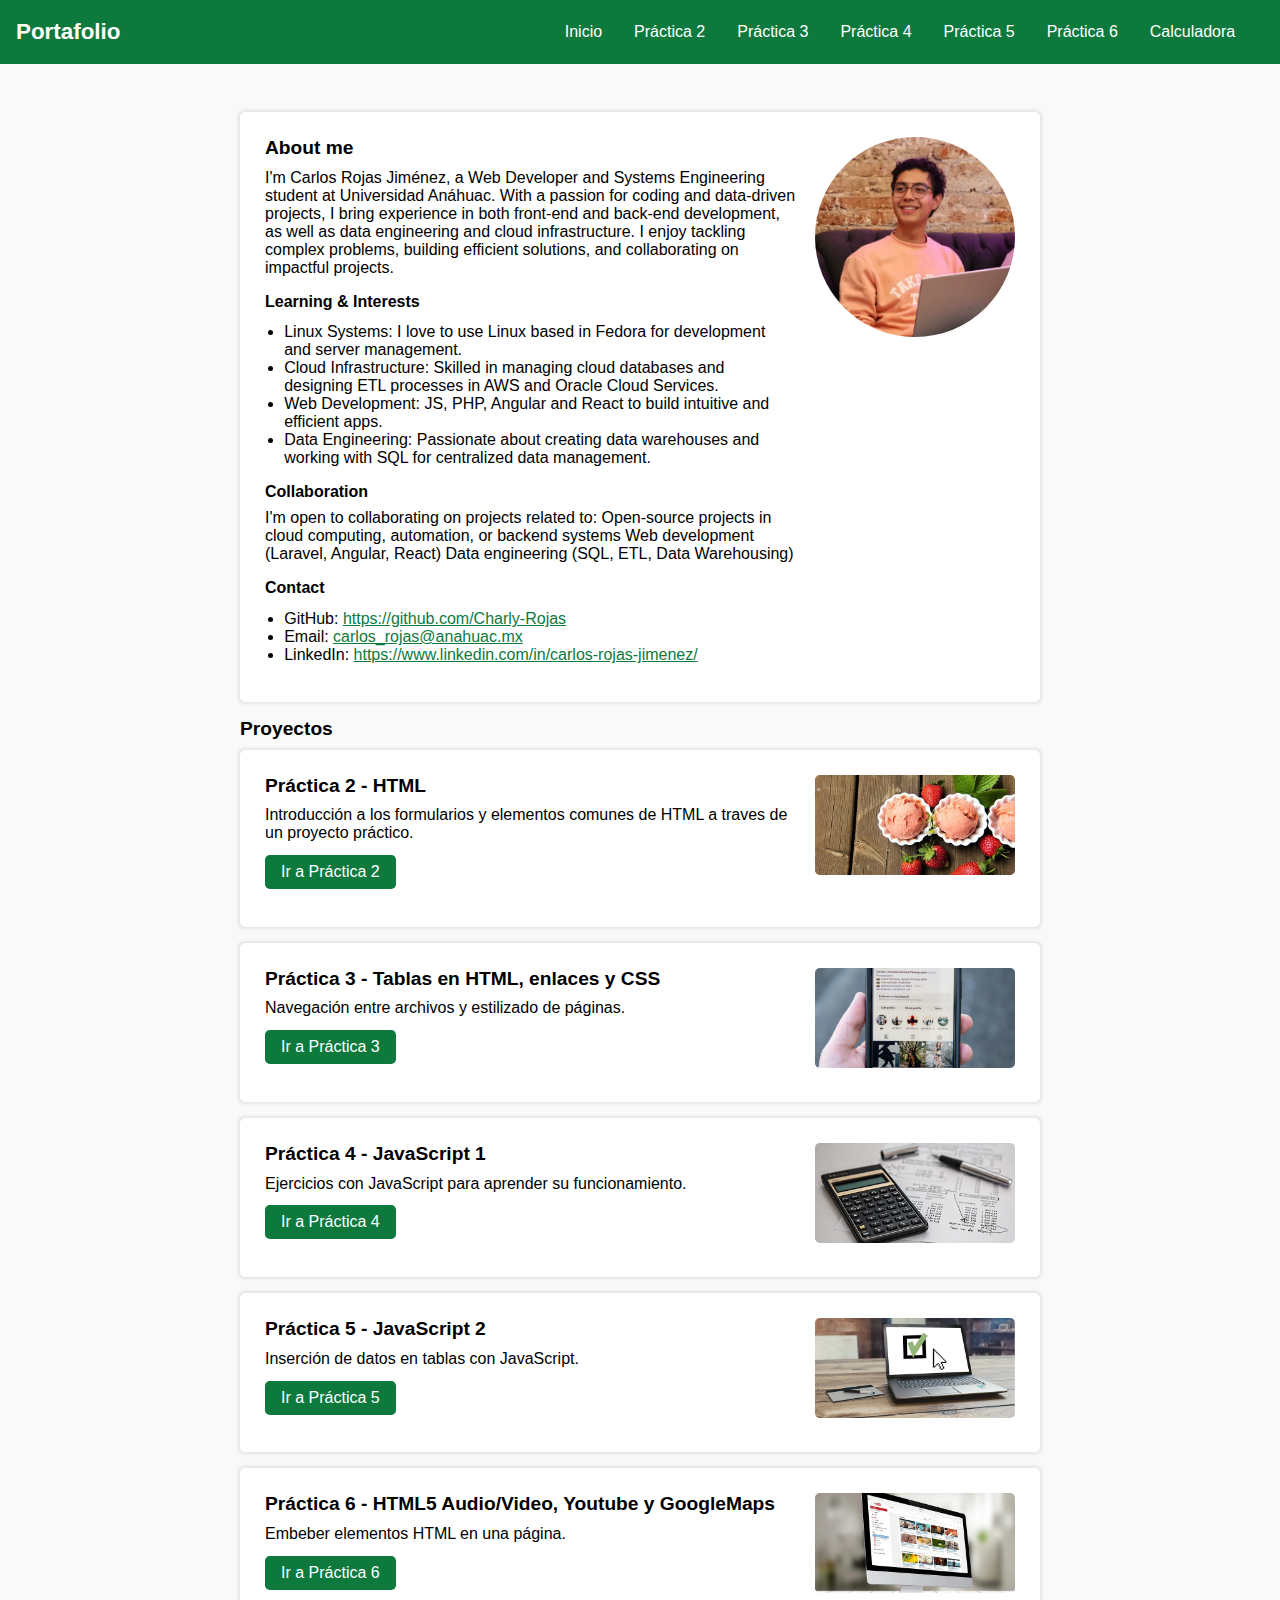
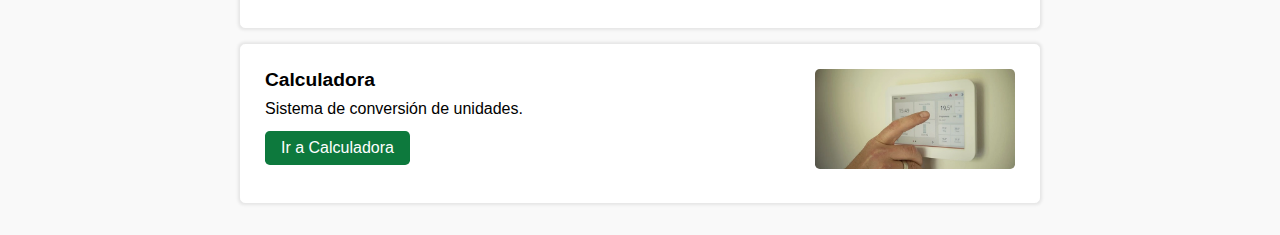
<file: index.html>
<!DOCTYPE html>
<html lang="en">

<head>
    <meta charset="UTF-8">
    <meta name="viewport" content="width=device-width, initial-scale=1.0">
    <title>Proyecto Intermedio</title>
    <link rel="stylesheet" href="css/styles.css">
</head>

<body>
    <header>
        <a href="./index.html">
            <h1>Portafolio</h1>
        </a>
        <nav>
            <ul>
                <li><a href="./index.html">Inicio</a></li>
                <li><a href="./practica2/index.html">Práctica 2</a></li>
                <li><a href="./practica3/index.html">Práctica 3</a></li>
                <li><a href="./practica4/index.html">Práctica 4</a></li>
                <li><a href="./practica5/index.html">Práctica 5</a></li>
                <li><a href="./practica6/index.html">Práctica 6</a></li>
                <li><a href="./calculadora/index.html">Calculadora</a></li>
            </ul>
        </nav>
    </header>

    <main>
        <div class="container">
            <div class="cuerpo-tarjeta presentacion">
                <div>
                    <h2>About me</h2>
                    <p>I'm Carlos Rojas Jiménez, a Web Developer and Systems Engineering student at Universidad Anáhuac.
                        With a passion for
                        coding and data-driven projects, I bring experience in both front-end and back-end development,
                        as well as data
                        engineering and cloud infrastructure. I enjoy tackling complex problems, building efficient
                        solutions, and collaborating
                        on impactful projects.</p>
                    <h3>Learning & Interests</h3>
                    <ul>
                        <li>Linux Systems: I love to use Linux based in Fedora for development and server management.
                        </li>
                        <li>Cloud Infrastructure: Skilled in managing cloud databases and designing ETL processes in AWS
                            and Oracle Cloud Services.</li>
                        <li>Web Development: JS, PHP, Angular and React to build intuitive and efficient apps.</li>
                        <li>Data Engineering: Passionate about creating data warehouses and working with SQL for
                            centralized data management.</li>
                    </ul>
                    <h3>Collaboration</h3>
                    <p>
                        I'm open to collaborating on projects related to:
                        Open-source projects in cloud computing, automation, or backend systems
                        Web development (Laravel, Angular, React)
                        Data engineering (SQL, ETL, Data Warehousing)
                    </p>
                    <h3>Contact</h3>
                    <ul>
                        <li>GitHub: <a href="https://github.com/Charly-Rojas">https://github.com/Charly-Rojas</a></li>
                        <li>Email: <a href="mailto:carlos_rojas@anahuac.mx">carlos_rojas@anahuac.mx</a></li>
                        <li>LinkedIn: <a href="https://www.linkedin.com/in/carlos-rojas-jimenez/">https://www.linkedin.com/in/carlos-rojas-jimenez/</a></li>
                    </ul>
                    </p>
                </div>
                <img src="src/profile.webp" class="profile" alt="Práctica 2">
            </div>
        </div>
        <div class="centrar">
            <h2>Proyectos</h2>
        </div>
        <div class="container">
            <div class="cuerpo-tarjeta">
                <div>
                    <h2>Práctica 2 - HTML</h2>
                    <p>Introducción a los formularios y elementos comunes de HTML a traves de un proyecto práctico.</p>
                    <a href="./practica2/index.html" class="btn">Ir a Práctica 2</a>
                </div>
                <img src="src/practica2.webp" alt="Práctica 2">
            </div>
        </div>
        <div class="container">
            <div class="cuerpo-tarjeta">
                <div>
                    <h2>Práctica 3 - Tablas en HTML, enlaces y CSS</h2>
                    <p>Navegación entre archivos y estilizado de páginas.</p>
                    <a href="./practica3/index.html" class="btn">Ir a Práctica 3</a>
                </div>
                <img src="src/practica3.webp" alt="Práctica 3">
            </div>
        </div>
        <div class="container">
            <div class="cuerpo-tarjeta">
                <div>
                    <h2>Práctica 4 - JavaScript 1</h2>
                    <p> Ejercicios con JavaScript para aprender su funcionamiento.</p>
                    <a href="./practica4/index.html" class="btn">Ir a Práctica 4</a>
                </div>
                <img src="src/practica4.webp" alt="Práctica 4">
            </div>
        </div>
        <div class="container">
            <div class="cuerpo-tarjeta">
                <div>
                    <h2>Práctica 5 - JavaScript 2</h2>
                    <p>Inserción de datos en tablas con JavaScript.</p>
                    <a href="./practica5/index.html" class="btn">Ir a Práctica 5</a>
                </div>
                <img src="src/practica5.webp" alt="Práctica 5">
            </div>
        </div>
        <div class="container">
            <div class="cuerpo-tarjeta">
                <div>
                    <h2>Práctica 6 - HTML5 Audio/Video, Youtube y GoogleMaps</h2>
                    <p>Embeber elementos HTML en una página.</p>
                    <a href="./practica6/index.html" class="btn">Ir a Práctica 6</a>
                </div>
                <img src="src/practica6.webp" alt="Práctica 6">
            </div>
        </div>
        <div class="container">
            <div class="cuerpo-tarjeta">
                <div>
                    <h2>Calculadora</h2>
                    <p>Sistema de conversión de unidades.</p>
                    <a href="./calculadora/index.html" class="btn">Ir a Calculadora</a>
                </div>
                <img src="src/calculadora.webp" alt="Calculadora">
            </div>
        </div>
    </main>
</body>

</html>
</file>
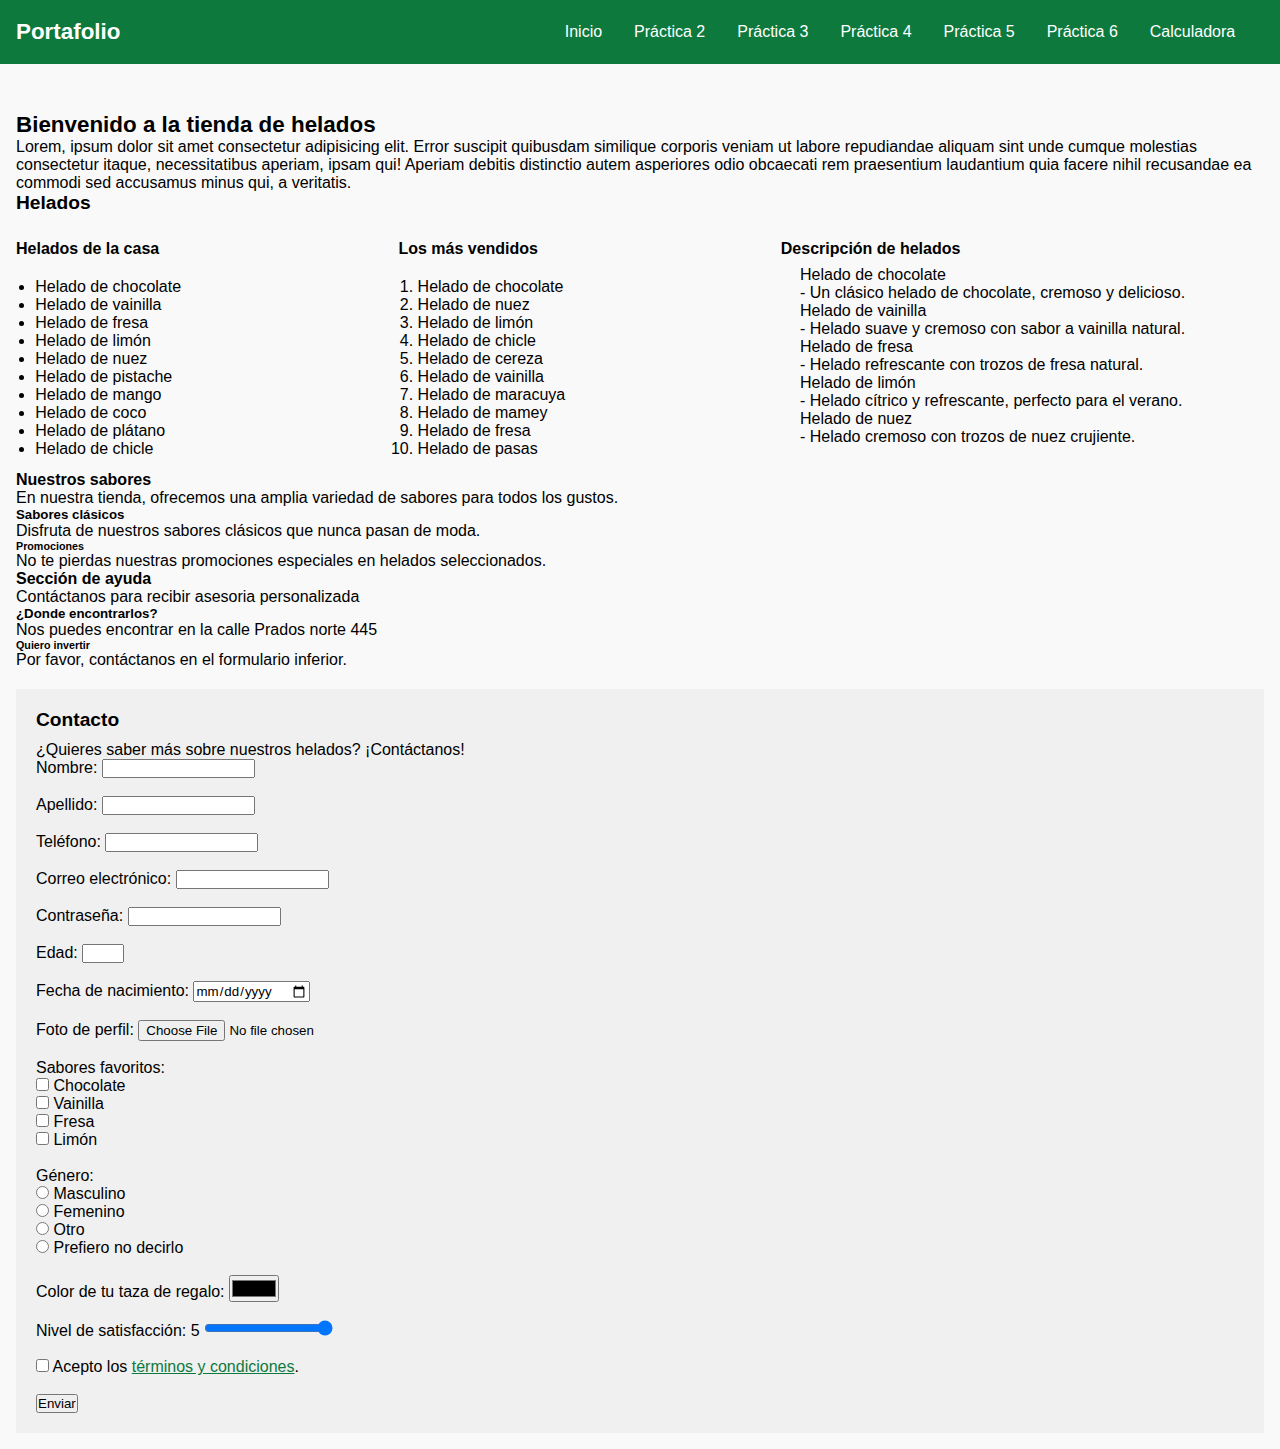
<file: practica2/index.html>
<!DOCTYPE html>
<html lang="en">
<head>
    <meta charset="UTF-8">
    <meta name="viewport" content="width=device-width, initial-scale=1.0">
    <title>Document</title>
    <link rel="stylesheet" href="../css/styles.css">
    <link rel="stylesheet" href="css/styles.css">
</head>
<body>
    <!-- Página con la temática de una tienda de helados -->
    <header>
        <a href="../index.html">
            <h1>Portafolio</h1>
        </a>
        <nav>
            <ul>
                <li><a href="../index.html">Inicio</a></li>
                <li><a href="../practica2/index.html">Práctica 2</a></li>
                <li><a href="../practica3/index.html">Práctica 3</a></li>
                <li><a href="../practica4/index.html">Práctica 4</a></li>
                <li><a href="../practica5/index.html">Práctica 5</a></li>
                <li><a href="../practica6/index.html">Práctica 6</a></li>
                <li><a href="../calculadora/index.html">Calculadora</a></li>
            </ul>
        </nav>
    </header>
    <div class="body">
        <h1>Bienvenido a la tienda de helados</h1>
        <p>Lorem, ipsum dolor sit amet consectetur adipisicing elit. Error suscipit quibusdam similique corporis veniam ut labore repudiandae aliquam sint unde cumque molestias consectetur itaque, necessitatibus aperiam, ipsam qui! Aperiam debitis distinctio autem asperiores odio obcaecati rem praesentium laudantium quia facere nihil recusandae ea commodi sed accusamus minus qui, a veritatis.</p>
        <h2>Helados</h2>
        <div class="helados">
            <div class="helados_casa">
                <h3>Helados de la casa</h3>
                <ul>
                    <li>Helado de chocolate</li>
                    <li>Helado de vainilla</li>
                    <li>Helado de fresa</li>
                    <li>Helado de limón</li>
                    <li>Helado de nuez</li>
                    <li>Helado de pistache</li>
                    <li>Helado de mango</li>
                    <li>Helado de coco</li>
                    <li>Helado de plátano</li>
                    <li>Helado de chicle</li>
                </ul>
            </div>
            <div class="helados_estrella">
                <h3>Los más vendidos</h3>
                <ol>
                    <li>Helado de chocolate</li>
                    <li>Helado de nuez</li>
                    <li>Helado de limón</li>
                    <li>Helado de chicle</li>
                    <li>Helado de cereza</li>
                    <li>Helado de vainilla</li>
                    <li>Helado de maracuya</li>
                    <li>Helado de mamey</li>
                    <li>Helado de fresa</li>
                    <li>Helado de pasas</li>
                </ol>
            </div>
            <div class="helados_descriptiva">
                <h3>Descripción de helados</h3>
                <dl>
                    <dt>Helado de chocolate</dt>
                    <dd>- Un clásico helado de chocolate, cremoso y delicioso.</dd>
                    <dt>Helado de vainilla</dt>
                    <dd>- Helado suave y cremoso con sabor a vainilla natural.</dd>
                    <dt>Helado de fresa</dt>
                    <dd>- Helado refrescante con trozos de fresa natural.</dd>
                    <dt>Helado de limón</dt>
                    <dd>- Helado cítrico y refrescante, perfecto para el verano.</dd>
                    <dt>Helado de nuez</dt>
                    <dd>- Helado cremoso con trozos de nuez crujiente.</dd>
                </dl>
            </div>
        </div>
        <div>
            <h4>Nuestros sabores</h4>
        <p>En nuestra tienda, ofrecemos una amplia variedad de sabores para todos los gustos.</p>
        <h5>Sabores clásicos</h5>
        <p>Disfruta de nuestros sabores clásicos que nunca pasan de moda.</p>
        <h6>Promociones</h6>
        <p>No te pierdas nuestras promociones especiales en helados seleccionados.</p>
        <div>
            <h4>Sección de ayuda</h4>
            <p>Contáctanos para recibir asesoria personalizada</p>
            <h5>¿Donde encontrarlos?</h5>
            <p>Nos puedes encontrar en la calle Prados norte 445</p>
            <h6>Quiero invertir</h6>
            <p>Por favor, contáctanos en el formulario inferior.<p>
        </div>
        </div>
        <div id="contacto">
            <h2>Contacto</h2>
            <p>
                ¿Quieres saber más sobre nuestros helados? ¡Contáctanos!
            </p>

                <form action="/submit" method="post">
                    <label for="nombre">Nombre:</label>
                    <input type="text" id="nombre" name="nombre"><br><br>
                    
                    <label for="apellido">Apellido:</label>
                    <input type="text" id="apellido" name="apellido"><br><br>
                    
                    <label for="telefono">Teléfono:</label>
                    <input type="tel" id="telefono" name="telefono"><br><br>
                    
                    <label for="email">Correo electrónico:</label>
                    <input type="email" id="email" name="email"><br><br>
                    
                    <label for="password">Contraseña:</label>
                    <input type="password" id="password" name="password"><br><br>
                    
                    <label for="edad">Edad:</label>
                    <input type="number" id="edad" name="edad" min="0" max="100"><br><br>
                    
                    <label for="fecha">Fecha de nacimiento:</label>
                    <input type="date" id="fecha" name="fecha"><br><br>
                    <label for="archivo">Foto de perfil:</label>
                    <input type="file" id="archivo" name="archivo"><br><br>
                    
                    
                    <label>Sabores favoritos:</label><br>
                    <input type="checkbox" id="chocolate" name="sabores" value="chocolate">
                    <label for="chocolate">Chocolate</label><br>
                    <input type="checkbox" id="vainilla" name="sabores" value="vainilla">
                    <label for="vainilla">Vainilla</label><br>
                    <input type="checkbox" id="fresa" name="sabores" value="fresa">
                    <label for="fresa">Fresa</label><br>
                    <input type="checkbox" id="limon" name="sabores" value="limon">
                    <label for="limon">Limón</label><br><br>
                    
                    <label>Género:</label><br>
                    <input type="radio" id="masculino" name="genero" value="masculino">
                    <label for="masculino">Masculino</label><br>
                    <input type="radio" id="femenino" name="genero" value="femenino">
                    <label for="femenino">Femenino</label><br>
                    <input type="radio" id="otro" name="genero" value="otro">
                    <label for="otro">Otro</label><br>
                    <input type="radio" id="prefiero_no_decirlo" name="genero" value="prefiero_no_decirlo">
                    <label for="prefiero_no_decirlo">Prefiero no decirlo</label><br><br>
                    
                    
                    <label for="color">Color de tu taza de regalo:</label>
                    <input type="color" id="color" name="color"><br><br>
                    
                    <label for="rango">Nivel de satisfacción: <span id="satisfaccion">5</span></label>
                    <input type="range" id="rango" name="rango" min="0" max="5" value="5" onchange="document.getElementById('satisfaccion').innerText = this.value;"><br><br>
                    
                    <input type="checkbox" id="acepto" name="acepto" required>
                    <label for="acepto">Acepto los <a href="#">términos y condiciones</a>.</label><br><br>
                    
                    <input type="submit" value="Enviar">
                </form>
        </div>
    </div>
</body>
</html>
</file>
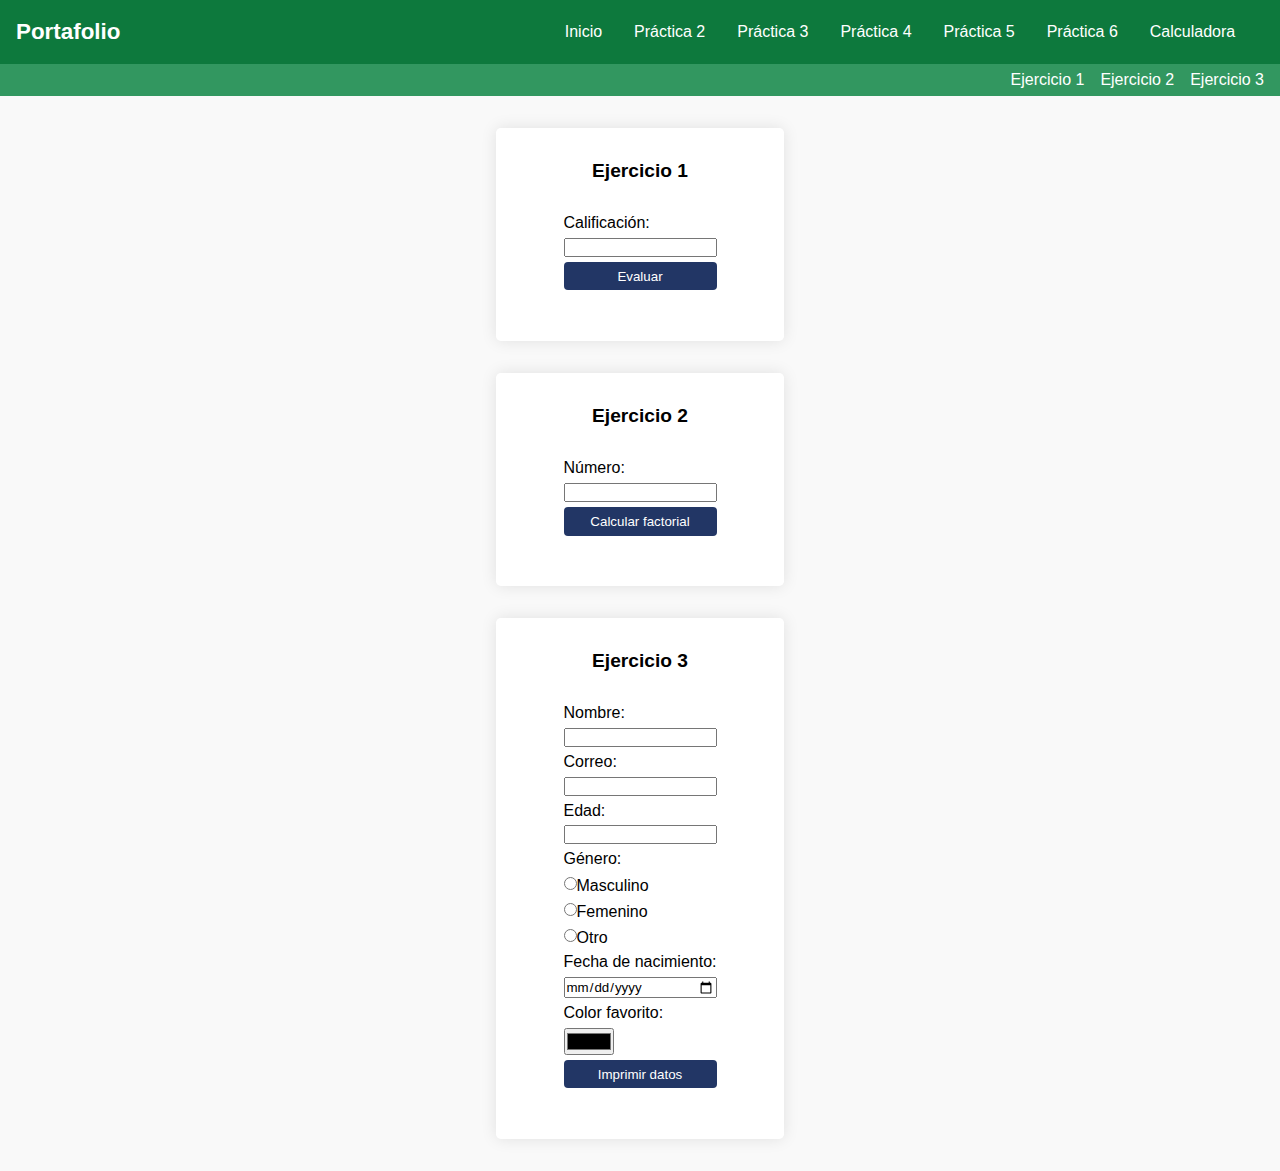
<file: practica4/index.html>
<!DOCTYPE html>
<html lang="es">
<head>
    <meta charset="UTF-8">
    <meta name="viewport" content="width=device-width, initial-scale=1.0">
    <title>Práctica 4</title>
    <link rel="stylesheet" href="css/style.css">
    <link rel="stylesheet" href="../css/styles.css">
    <script src="js/main.js"></script>
</head>
<body>
    <header>
        <a href="../index.html">
            <h1>Portafolio</h1>
        </a>
        <nav>
            <ul>
                <li><a href="../index.html">Inicio</a></li>
                <li><a href="../practica2/index.html">Práctica 2</a></li>
                <li><a href="../practica3/index.html">Práctica 3</a></li>
                <li><a href="../practica4/index.html">Práctica 4</a></li>
                <li><a href="../practica5/index.html">Práctica 5</a></li>
                <li><a href="../practica6/index.html">Práctica 6</a></li>
                <li><a href="../calculadora/index.html">Calculadora</a></li>
            </ul>
        </nav>
        <div class="subnav">
            <a href="#ejercicio1">Ejercicio 1</a>
            <a href="#ejercicio2">Ejercicio 2</a>
            <a href="#ejercicio3">Ejercicio 3</a>
        </div>
    </header>
    <div class="main">
        <div id="ejercicio1" class="contenedor">
            <!-- 
            1. Desarrollar un programa en JS que reciba como parámetro una calificación numérica a través de un elemento <input> tipo número dentro de un formulario HTML. El archivo JS debe tener una función que haga la evaluación de acuerdo a la siguiente tabla:
            Rango de calificaciones 	Equivalencia
            [0,6) 	                    NA
            [6,7.5) 	                S
            [7.5,9) 	                B
            [9,10) 	                    MB
            10 	                        LAP
            Si el usuario ingresa una calificación menor a 0 o mayor a 10 se deberá mandar un mensaje de error. El resultado deberá escribirse en un párrafo.
            -->
            <h2>Ejercicio 1</h2>
            <div class="contenido">
                <form id="formulario1">
                    <label for="calificacion">Calificación:</label>
                    <input type="number" id="calificacion" name="calificacion">
                    <button type="button" onclick="evaluacion()">Evaluar</button>
                </form>
                <p id="resultado" class="resultado"></p>
            </div>
        </div>


        <!-- 
        2. Desarrollar un script en JavaScript que reciba un número a través de un <input> tipo número dentro de un formulario HTML y calcule el factorial (de forma recursiva) de ese número.

        Considere que si n es positivo el factorial es n! = n*(n-1)!, si n es cero por definición el factorial es 1 y si n es negativo el factorial no está definido.

        Escriba el resultado en un párrafo.
        -->
        <div id="ejercicio2" class="contenedor">
            <h2>Ejercicio 2</h2>
            <div class="contenido">
                <form id="formulario2">
                    <label for="numero">Número:</label>
                    <input type="number" id="numero" name="numero">
                    <button type="button" onclick="calcularFactorial()">Calcular factorial</button>
                </form>
                <p id="resultado2" class="resultado"></p>
            </div>
        </div>
        
        
        <!-- 
        3. Desarrolle un programa en JavaScript que reciba información de un formulario de HTML. El formulario deberá tener las siguientes entradas y el tipo de <input> indicado.
            Nombre (text)
            Correo (email)
            Edad (number)
            Género (radio)
            Fecha de nacimiento (date)
            Color favorito (color)

        Imprimir en un párrafo toda la información recibida de formulario.

        -->
        <div id="ejercicio3" class="contenedor">
            <h2>Ejercicio 3</h2>
            <div class="contenido">
                <form id="formulario3">
                    <label for="nombre">Nombre:</label>
                    <input type="text" id="nombre" name="nombre">
                    <label for="correo">Correo:</label>
                    <input type="email" id="correo" name="correo">
                    <label for="edad">Edad:</label>
                    <input type="number" id="edad" name="edad">
                    <label for="genero">Género:</label>
                    <span>
                        <input type="radio" id="genero" name="genero" value="masculino">Masculino
                    </span>
                    <span>
                        <input type="radio" id="genero" name="genero" value="femenino">Femenino
                    </span>
                    <span>
                        <input type="radio" id="genero" name="genero" value="otro">Otro
                    </span>
                    <label for="fecha">Fecha de nacimiento:</label>
                    <input type="date" id="fechaNacimiento" name="fechaNacimiento">
                    <label for="color">Color favorito:</label>
                    <input type="color" id="color" name="color">
                    <button type="button" onclick="imprimirFormulario()">Imprimir datos</button>
                </form>
                <p id="resultado3" class="resultado"></p>
            </div>
        </div>
    </div>
</body>
</html>
</file>
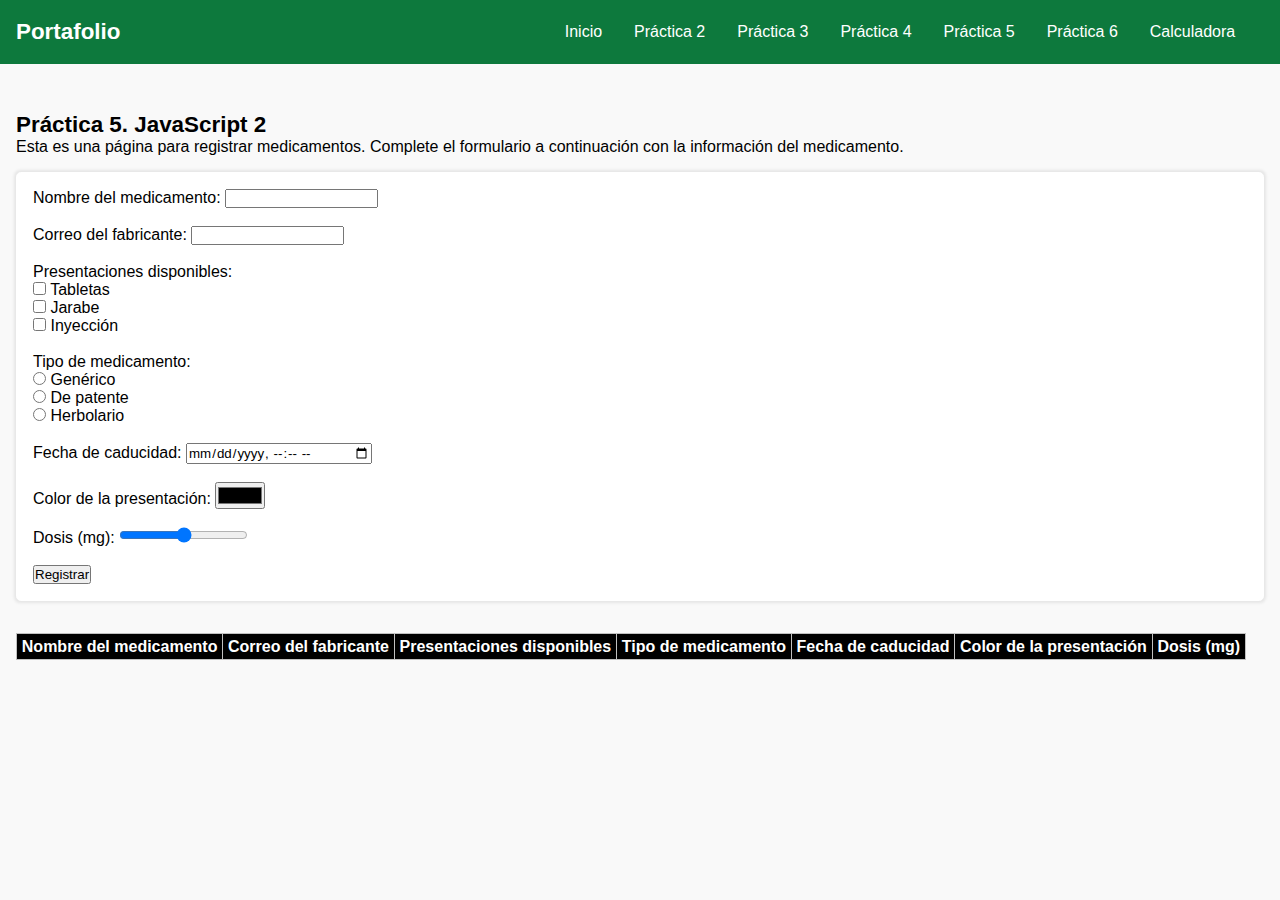
<file: practica5/index.html>
<!doctype html>
<html lang="es">

<head>
    <meta charset="UTF-8">
    <title>Práctica 5. JavaScript 2</title>
    <link rel="stylesheet" type="text/css" href="css/styles.css">
    <link rel="stylesheet" type="text/css" href="../css/styles.css">
    <script type="text/javascript" src="js/main.js"></script>
</head>

<body>
    <header>
        <a href="../index.html">
            <h1>Portafolio</h1>
        </a>
        <nav>
            <ul>
                <li><a href="../index.html">Inicio</a></li>
                <li><a href="../practica2/index.html">Práctica 2</a></li>
                <li><a href="../practica3/index.html">Práctica 3</a></li>
                <li><a href="../practica4/index.html">Práctica 4</a></li>
                <li><a href="../practica5/index.html">Práctica 5</a></li>
                <li><a href="../practica6/index.html">Práctica 6</a></li>
                <li><a href="../calculadora/index.html">Calculadora</a></li>
            </ul>
        </nav>
    </header>
    <h1>Práctica 5. JavaScript 2</h1>
    <p>Esta es una página para registrar medicamentos. Complete el formulario a continuación con la información del medicamento.</p>
    
    <form action="">
        <label for="nombre">Nombre del medicamento:</label>
        <input type="text" id="nombre" name="nombre"><br><br>

        <label for="email">Correo del fabricante:</label>
        <input type="email" id="email" name="email"><br><br>

        <label for="presentacion">Presentaciones disponibles:</label><br>
        <input type="checkbox" id="tabletas" name="presentacion" value="tabletas">
        <label for="tabletas">Tabletas</label><br>
        <input type="checkbox" id="jarabe" name="presentacion" value="jarabe">
        <label for="jarabe">Jarabe</label><br>
        <input type="checkbox" id="inyeccion" name="presentacion" value="inyeccion">
        <label for="inyeccion">Inyección</label><br><br>

        <label for="tipo">Tipo de medicamento:</label><br>
        <input type="radio" id="generico" name="tipo" value="generico">
        <label for="generico">Genérico</label><br>
        <input type="radio" id="patente" name="tipo" value="patente">
        <label for="patente">De patente</label><br>
        <input type="radio" id="herbolario" name="tipo" value="herbolario">
        <label for="herbolario">Herbolario</label><br><br>

        <label for="fecha">Fecha de caducidad:</label>
        <input type="datetime-local" id="fecha" name="fecha"><br><br>

        <label for="color">Color de la presentación:</label>
        <input type="color" id="color" name="color"><br><br>

        <label for="dosis">Dosis (mg):</label>
        <input type="range" id="dosis" name="dosis" min="0" max="1000"><br><br>
        <button type="button" onclick="registrar()">Registrar</button>
    </form>

    <table id="medicamentos">
        <thead>
            <tr>
                <th>Nombre del medicamento</th>
                <th>Correo del fabricante</th>
                <th>Presentaciones disponibles</th>
                <th>Tipo de medicamento</th>
                <th>Fecha de caducidad</th>
                <th>Color de la presentación</th>
                <th>Dosis (mg)</th>
            </tr>
        </thead>
        <tbody id="medicamentos-body">
        </tbody>
    </table>
</body>


</html>
</file>
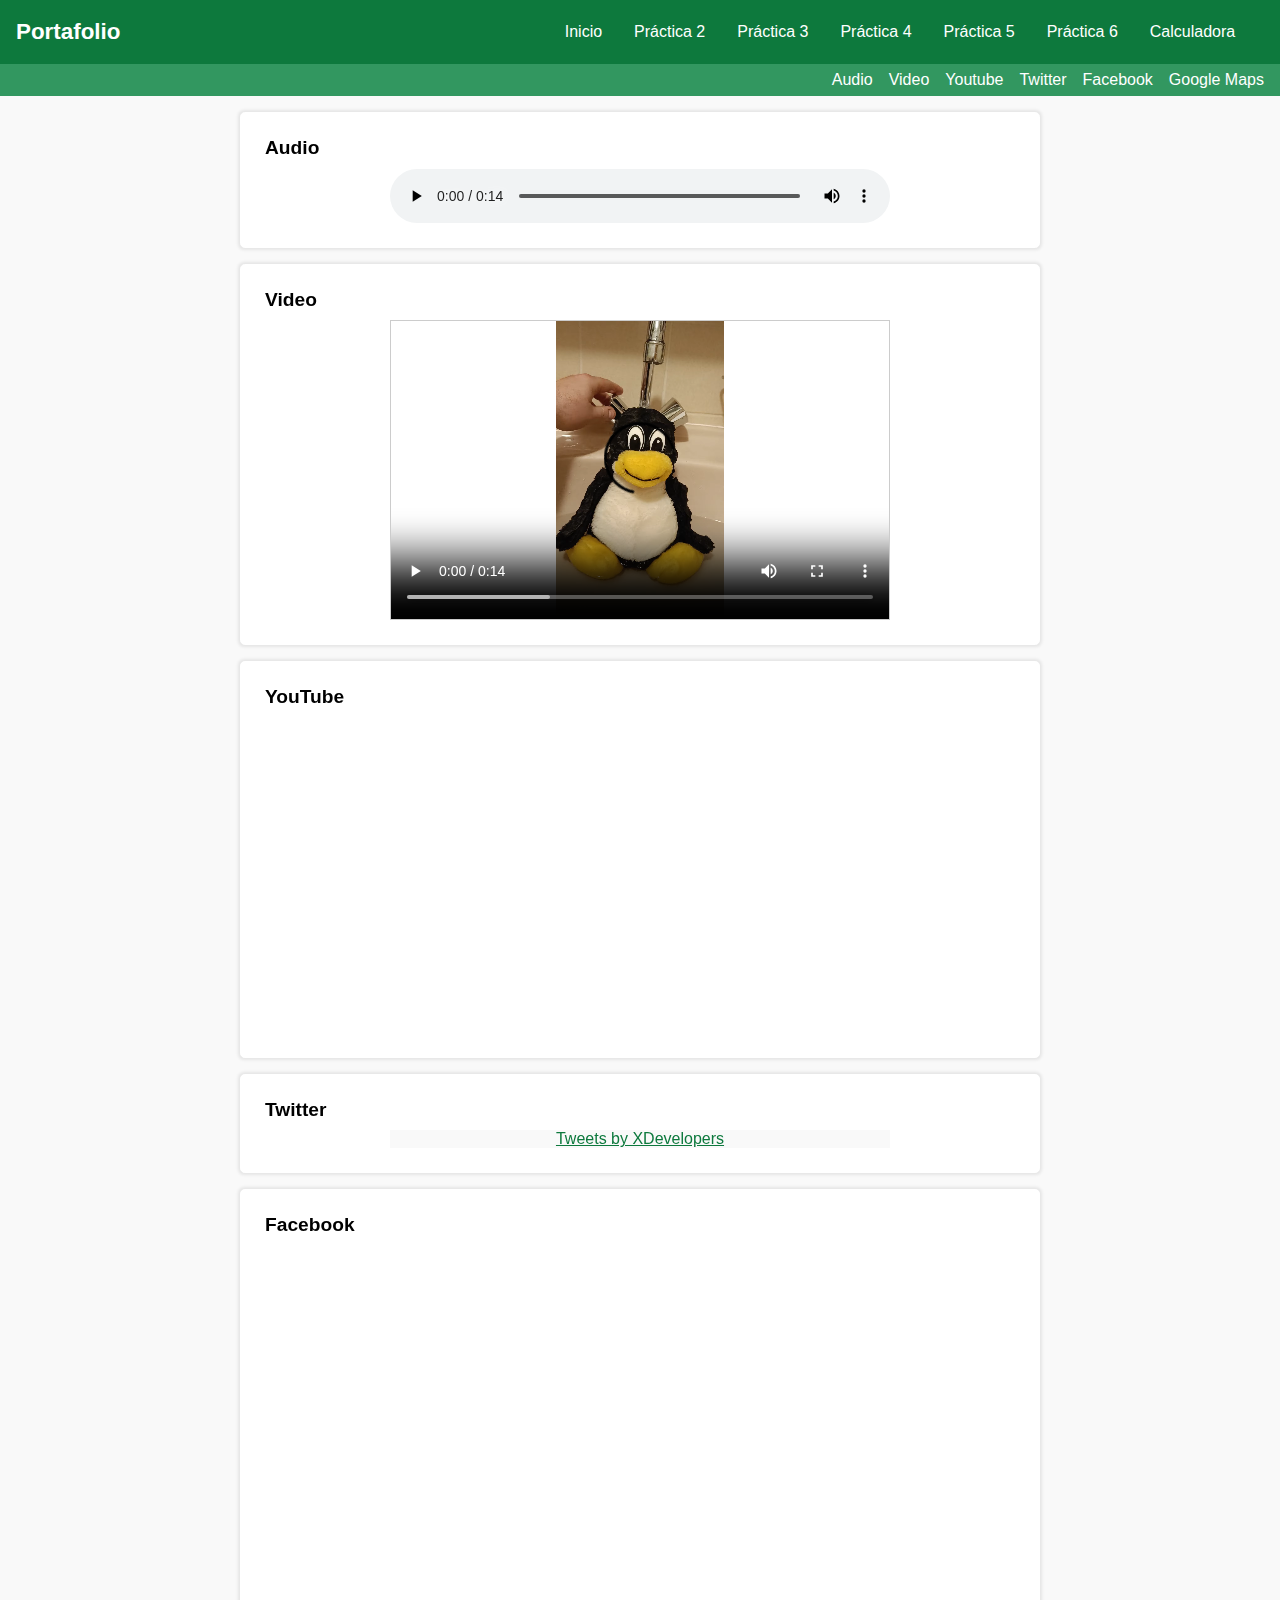
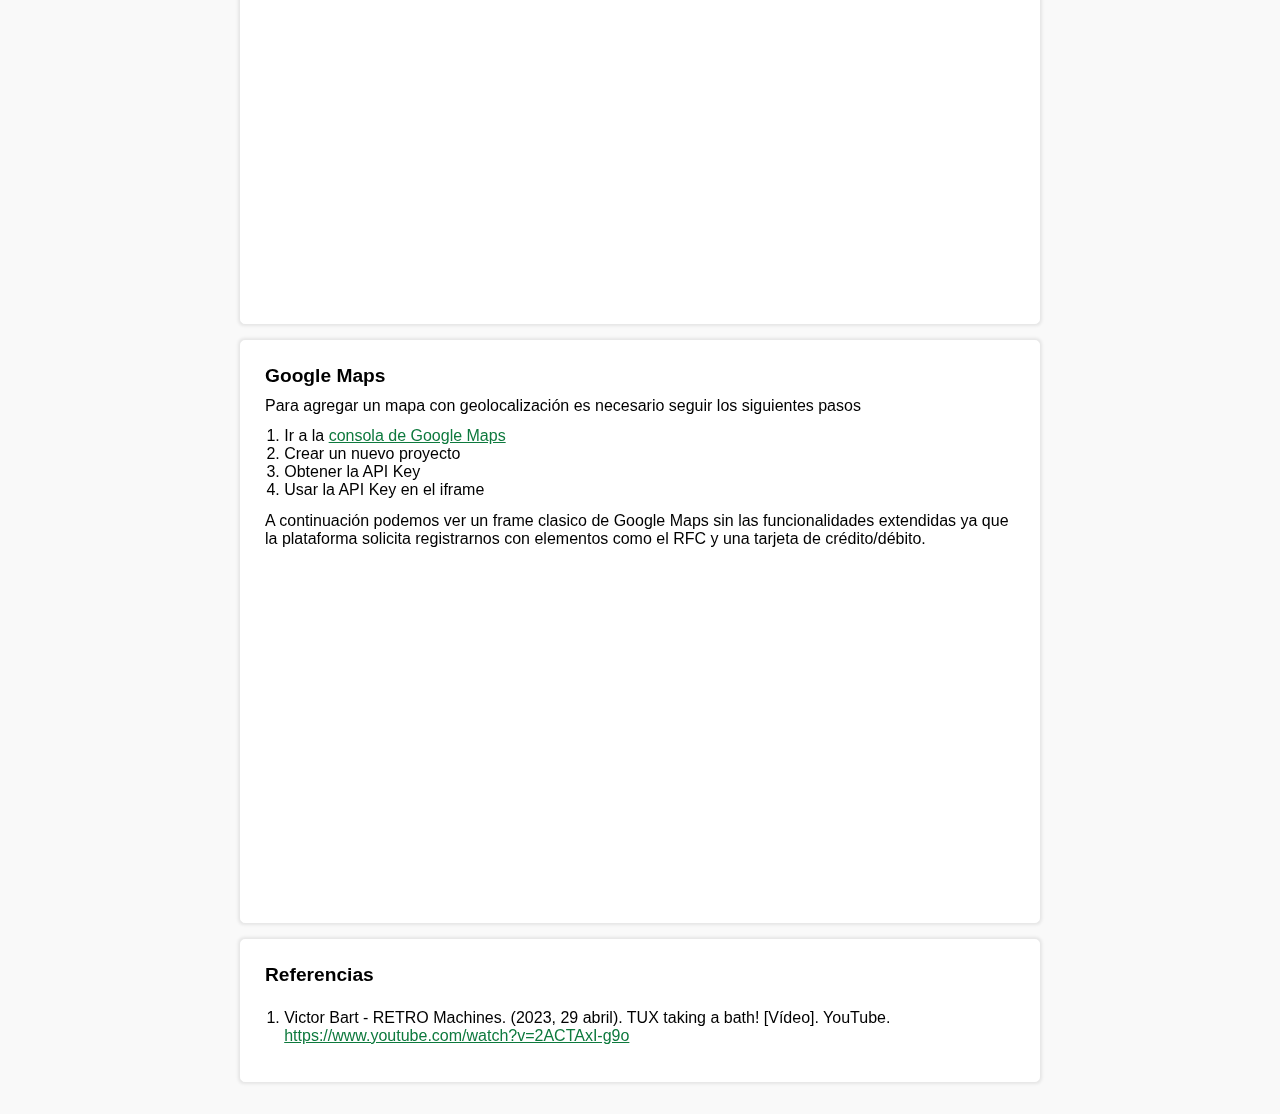
<file: practica6/index.html>
<!DOCTYPE html>
<html lang="en">
<head>
    <meta charset="UTF-8">
    <meta name="viewport" content="width=device-width, initial-scale=1.0">
    <title>Práctica 6: HTML5 Audio/Video, Youtube y GoogleMaps</title>
    <link rel="stylesheet" href="css/styles.css">
    <link rel="stylesheet" href="../css/styles.css">
    <div id="fb-root"></div>
<script async defer crossorigin="anonymous" src="https://connect.facebook.net/en_US/sdk.js#xfbml=1&version=v22.0"></script>
</head>
<body>
    <header>
        <a href="../index.html">
            <h1>Portafolio</h1>
        </a>
        <nav>
            <ul>
                <li><a href="../index.html">Inicio</a></li>
                <li><a href="../practica2/index.html">Práctica 2</a></li>
                <li><a href="../practica3/index.html">Práctica 3</a></li>
                <li><a href="../practica4/index.html">Práctica 4</a></li>
                <li><a href="../practica5/index.html">Práctica 5</a></li>
                <li><a href="../practica6/index.html">Práctica 6</a></li>
                <li><a href="../calculadora/index.html">Calculadora</a></li>
            </ul>
        </nav>
        <div class="subnav">
                <a href="#audio">Audio</a>
                <a href="#video">Video</a>
                <a href="#youtube">Youtube</a>
                <a href="#twitter">Twitter</a>
                <a href="#facebook">Facebook</a>
                <a href="#maps">Google Maps</a>
        </div>
    </header>
    <div class="container" id="audio">
        <h2>Audio</h2>
        <audio src="src/Tux.mp3" controls></audio>
    </div>
    <div class="container" id="video">
        <h2>Video</h2>
        <video src="src/Tux.mp4" controls></video>
    </div>
    <div class="container" id="youtube">
        <h2>YouTube</h2>
        <iframe width="560" height="315" src="https://www.youtube.com/embed/2ACTAxI-g9o?si=-yhbhXHXh-t9vqPu" title="YouTube video player" frameborder="0" allow="accelerometer; autoplay; clipboard-write; encrypted-media; gyroscope; picture-in-picture; web-share" referrerpolicy="strict-origin-when-cross-origin" allowfullscreen></iframe>
    </div>
    <div class="container" id="twitter">
        <h2>Twitter</h2>
        <a class="twitter-timeline" data-height="300" href="https://twitter.com/XDevelopers?ref_src=twsrc%5Etfw">Tweets by XDevelopers</a> <script async src="https://platform.twitter.com/widgets.js" charset="utf-8"></script>  
    </div>
    <div class="container" id="facebook">
        <h2>Facebook</h2>
        <iframe src="https://www.facebook.com/plugins/post.php?href=https%3A%2F%2Fwww.facebook.com%2Fcisconetworkingacademy%2Fposts%2Fpfbid0pGEE8sARkRy6T5FRjrMt8ryw6ffdLvJqHWbnQR1xP6HtmhL1R6NSJmpzD2pDhJZl&show_text=true&width=500" width="500" height="653" style="border:none;overflow:hidden" scrolling="no" frameborder="0" allowfullscreen="true" allow="autoplay; clipboard-write; encrypted-media; picture-in-picture; web-share"></iframe>    
    </div>
    <div class="container" id="maps">
        <h2>Google Maps</h2>
        <p>Para agregar un mapa con geolocalización es necesario seguir los siguientes pasos</p>
        <ol>
            <li>Ir a la <a href="https://console.cloud.google.com/google/maps-apis/overview">consola de Google Maps</a></li>
            <li>Crear un nuevo proyecto</li>
            <li>Obtener la API Key</li>
            <li>Usar la API Key en el iframe</li>
        </ol>
        <p>A continuación podemos ver un frame clasico de Google Maps sin las funcionalidades extendidas ya que la plataforma solicita registrarnos con elementos como el RFC y una tarjeta de crédito/débito.</p>
        <iframe src="https://www.google.com/maps/embed?pb=!1m17!1m12!1m3!1d21730448.031519793!2d23.190026179436135!3d39.81285482843755!2m3!1f0!2f0!3f0!3m2!1i1024!2i768!4f13.1!3m2!1m1!2zNDHCsDI0JzEyLjIiTiAywrAxMCcyNi41IkU!5e0!3m2!1sen!2smx!4v1740970229706!5m2!1sen!2smx" width="500" height="350" style="border:0;" allowfullscreen="" loading="lazy" referrerpolicy="no-referrer-when-downgrade"></iframe>
    </div>  
    <div class="container" id="referencias">
        <h2>Referencias</h2>
        <ol>
            <li>Victor Bart - RETRO Machines. (2023, 29 abril). TUX taking a bath! [Vídeo]. YouTube. <a href="https://www.youtube.com/watch?v=2ACTAxI-g9o">https://www.youtube.com/watch?v=2ACTAxI-g9o</a></li>
        </ol>
    </div>
</body>
</html>
</file>
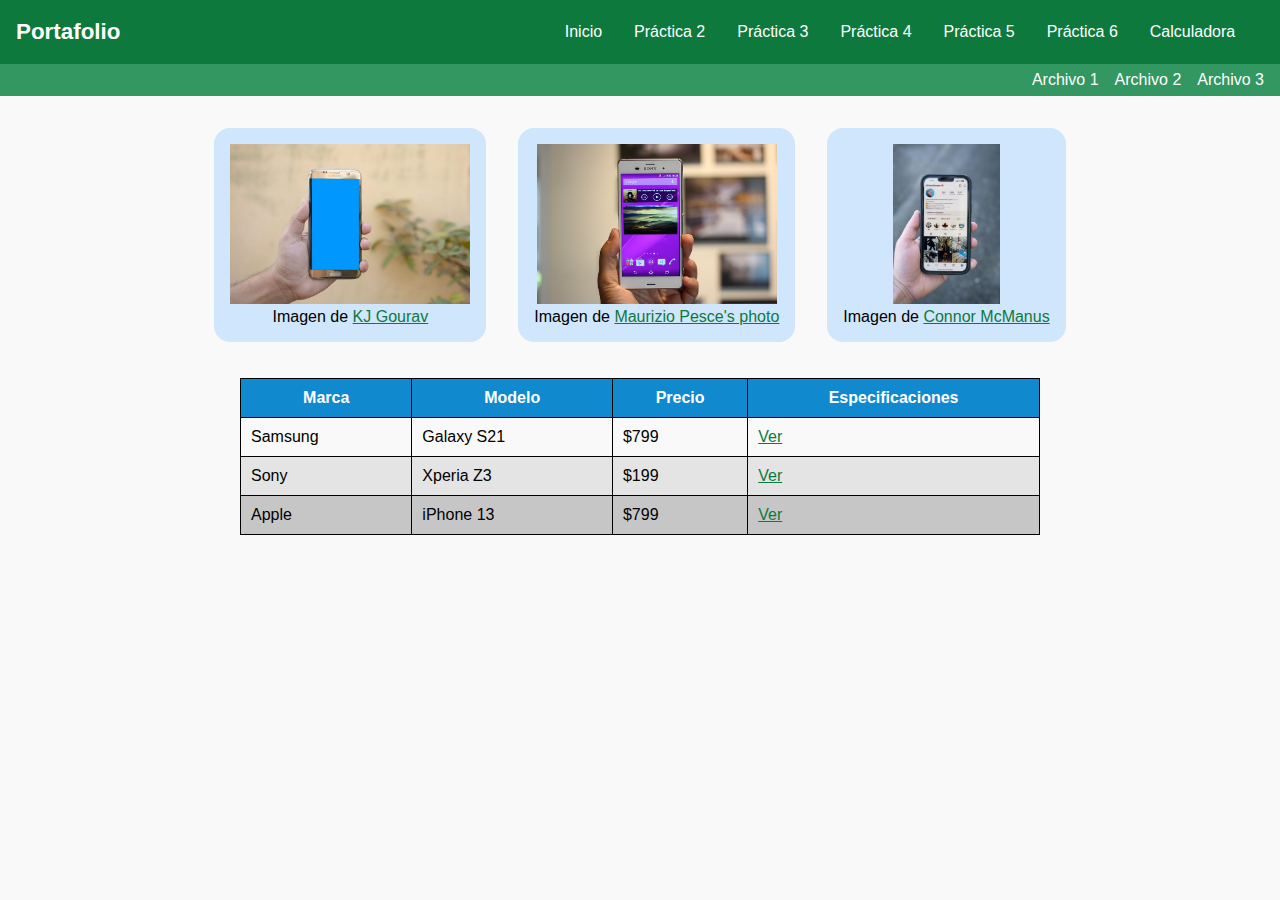
<file: practica3/file3.html>
<!DOCTYPE html>
<html lang="en">
<head>
    <meta charset="UTF-8">
    <meta name="viewport" content="width=device-width, initial-scale=1.0">
    <title>P2 - Práctica 2</title>
    <link rel="stylesheet" href="css/global.css">
    <link rel="stylesheet" href="css/styles.css">
    <link rel="stylesheet" href="../css/styles.css">
</head>
<body>
    <header>
        <a href="../index.html">
            <h1>Portafolio</h1>
        </a>
        <nav>
            <ul>
                <li><a href="../index.html">Inicio</a></li>
                <li><a href="../practica2/index.html">Práctica 2</a></li>
                <li><a href="../practica3/index.html">Práctica 3</a></li>
                <li><a href="../practica4/index.html">Práctica 4</a></li>
                <li><a href="../practica5/index.html">Práctica 5</a></li>
                <li><a href="../practica6/index.html">Práctica 6</a></li>
                <li><a href="../calculadora/index.html">Calculadora</a></li>
            </ul>
        </nav>
        <div class="subnav">
            <a href="index.html">Archivo 1</a>
            <a href="file2.html">Archivo 2</a>
            <a href="file3.html">Archivo 3</a>
        </div>
    </header>
    <div class="img-container">
        <div class="imagen">
            <img src="src/img1.jpg" alt="Image 1">
            <p>Imagen de <a href="https://pixahive.com/photo/a-samsung-smartphone-in-hand/">KJ Gourav</a></p>
        </div>
        <div class="imagen">
            <img src="src/img2.jpg" alt="Image 2">
            <p>Imagen de <a href="https://www.flickr.com/photos/pestoverde/15247136522">Maurizio Pesce's photo</a></p>
        </div>
        <div class="imagen">
            <img src="src/img3.jpg" alt="Image 3">
            <p>Imagen de <a href="https://www.pexels.com/photo/person-holding-a-smartphone-15226551/">Connor McManus</a></p>
        </div>
    </div>
    <div class="table-container">
        <table>
        <thead>
            <tr>
                <th>Marca</th>
                <th>Modelo</th>
                <th>Precio</th>
                <th>Especificaciones</th>
            </tr>
        </thead>
        <tbody>
            <tr>
                <td>Samsung</td>
                <td>Galaxy S21</td>
                <td>$799</td>
                <td><a href="file2.html#galaxy-s21">Ver</a></td>
            </tr>
            <tr>
                <td>Sony</td>
                <td>Xperia Z3</td>
                <td>$199</td>
                <td><a href="file2.html#xperia-z3">Ver</a></td>
            </tr>
            <tr>
                <td>Apple</td>
                <td>iPhone 13</td>
                <td>$799</td>
                <td><a href="file2.html#iphone-13">Ver</a></td>
            </tr>
        </tbody>
    </table>
    </div>
</body>
</html>
</file>
<file: css/styles.css>
html{
    scroll-padding-top: 7em;
}
*{
    font-family: Helvetica;
    box-sizing: border-box;
    margin: 0;
    padding: 0;
    scroll-behavior: smooth;
}
:root{
    --principal: rgb(13, 121, 61);
    --secundario: rgb(50, 151, 96);
}

body {
    background: #f9f9f9;
    padding: 1em;
    padding-top: 7em;
}
header{
    color: white;
    background-color: var(--principal);
    padding: 1em;
    display: flex;
    justify-content: space-between;
    align-items: center;    
    margin-bottom: 1em;
    position: fixed;
    z-index: 1000;
    top: 0;
    left: 0;
    right: 0;
    height: 4em;
}

header .subnav{
    display: flex;
    position: fixed;
    background-color: var(--secundario);
    width: 100%;
    top: 4em;
    left: 0;
    border: none;
    align-items: center;
    justify-content: end;
    height: 2em;
}

header nav ul {
    list-style: none;
    display: flex;
}
header nav ul li {
    margin-right: 1em;
}
header nav ul li:last-child {
    margin-right: 0;
}
header a {
    color: white;
    text-decoration: none;
    margin-right: 1em;

}
header a:hover {
    color: #ddd;
}

h1 {
    margin: 0;
    font-size: 1.4em;
}
h2 {
    font-size: 1.2em;
    padding-bottom: 0.5em;
}
h3{
    font-size: 1em;
    margin-top: 1em;
    margin-bottom: 0.5em;
}

ol, ul{
    margin: 0.8em;
    margin-left: 1.2em;
}

.container {
    color: #000;
    border: 1px solid white;
    background-color: #ffffff;
    padding: 1.5em;
    box-shadow: 0 0 0.2em 0.1em #00000015;
    border-radius: 0.3em;
    max-width: 800px;
    margin: 0 auto;
    margin-bottom: 1em;
}

audio{
    display: flex;
    margin: 0 auto;
    width: 500px;
}
video{
    display: flex;
    margin: 0 auto;
    width: 500px;
    height: 300px;
    border: 1px solid #ccc;
}
iframe{
    display: flex;
    margin: 0 auto;
    width: 500px;
}
.twitter-timeline{
    display: flex;
    margin: 0 auto;
    background-color: #f9f9f9;
    width: 500px;
    text-align: center;
    justify-content: center;
}

.btn{
    display: inline-block;
    padding: 0.5em 1em;
    background-color: var(--principal);
    color: white !important;
    text-decoration: none;
    border-radius: 0.3em;
    margin-top: 1em;
    border: none;
    cursor: pointer;
    margin: 0.8em 0;
}
.btn:hover{
    background-color: var(--secundario);
}
.cuerpo-tarjeta{
    display: flex;
    justify-content: space-between;
}
.cuerpo-tarjeta div{
    width: calc(100% - 200px - 1em);
}
.cuerpo-tarjeta img{
    width: 200px;
    height: 100px;
    border-radius: 0.3em;
    object-fit: cover;
}
.profile{
    height: 200px !important;
    border-radius: 100% !important;
}
a{
    color: var(--principal);
}
a:hover{
    color: var(--secundario);
}
.centrar{
    max-width: 800px;
    margin: 0 auto;
}
</file>
<file: practica2/css/styles.css>
.helados {
    display: grid;
    grid-template-columns: 3fr 3fr 4fr;
    gap: 20px;

}

.helados div {
    display: flex;
    flex-direction: column;
    flex-wrap: nowrap;
}

#contacto {
    background-color: #f0f0f0;
    padding: 20px;
    margin-top: 20px;
}
.helados ul, .helados ol, .helados dl {
    margin-left: 1.2em;
    padding: 0;
    
}
</file>
<file: practica4/css/style.css>
.main{
    display: flex;
    align-items: center;
    justify-content: center;
    flex-direction: column;
}
.contenedor{
    padding: 1em;
    display: flex;
    justify-content: center;
    align-items: center;
    flex-direction: column;
    padding: 2em;
    background-color: #fff;
    margin: 1em;
    border-radius: 0.3em;
    box-shadow: 0 0 1em rgba(0, 0, 0, 0.1);
    width: 100%;
    max-width: 18em;
}

.contenedor h2{
    margin-bottom: 1em;
}

.contenedor form{
    display: flex;
    flex-direction: column;
    width: 100%;
}

.contenedor form *{
    margin: 0.2em 0;
}

.contenedor form button{
    padding: 0.5em;
    background-color: #223665;
    color: white;
    border: none;
    border-radius: 0.3em;
    cursor: pointer;
}

.contenedor form button:hover{
    background-color: #1a2644;
}
.contenedor .resultado{
    margin-top: 1em;
    color: #39a51a;
}
</file>
<file: practica5/css/styles.css>
form {
    color: #000;
    border: 1px solid white;
    background-color: #ffffff;
    padding: 1em;
    box-shadow: 0 0 0.2em 0.1em #00000015;
    border-radius: 0.3em;
    margin: 1em 0;
}

#medicamentos{
    border-collapse: collapse;
    margin: 2em 0;
}

#medicamentos th,#medicamentos td{
    padding: 0.2em 0.3em;
    border: #c0c0c0 1px solid;
    text-align: center;
}

#medicamentos th{
    background-color: rgb(0, 0, 0);
    color: white;
}   

#medicamentos tr:nth-child(even) td {
    background-color: #f2f2f2;
}

#medicamentos tr:nth-child(odd) td {
    background-color: #ffffff;
}

#medicamentos tr:hover td {
    background-color: #cdf1cd;
}
</file>
<file: practica6/css/styles.css>
ol, ul{
    margin: 0.8em;
}

.container {
    color: #000;
    border: 1px solid white;
    background-color: #ffffff;
    padding: 1.5em;
    box-shadow: 0 0 0.2em 0.1em #00000015;
    border-radius: 0.3em;
    max-width: 800px;
    margin: 0 auto;
    margin-bottom: 1em;
}

audio{
    display: flex;
    margin: 0 auto;
    width: 500px;
}
video{
    display: flex;
    margin: 0 auto;
    width: 500px;
    height: 300px;
    border: 1px solid #ccc;
}
iframe{
    display: flex;
    margin: 0 auto;
    width: 500px;
}
.twitter-timeline{
    display: flex;
    margin: 0 auto;
    background-color: #f9f9f9;
    width: 500px;
    text-align: center;
    justify-content: center;
}
</file>
<file: practica3/css/global.css>
body {
    font-family: Arial, sans-serif;
    margin: 0;
    padding: 0;
}

.table-container {
    display: flex;
    justify-content: center;
    padding: 0 1em;
}

table {
    width: 100%;
    max-width: 800px;
    border-collapse: collapse;
    margin: 20px 0;
}

table,
th,
td {
    border: 1px solid black;
}

th,
td {
    padding: 10px;
}

th {
    background-color: #FFFFE6;
}

tr:nth-child(even) {
    background-color: #CCE5E5;
}
.img-container {
    display: flex;
    justify-content: center;
    align-items: center;
    padding: 1em;
}
.img-container .imagen img {
    height: 10em;
}
.img-container .imagen{
    margin: 0 1em;
    padding: 1em;
    background-color: #d0e6fc;
    border-radius: 1em;
    text-align: center;
}
</file>
<file: practica3/css/styles.css>
.table-container {
    display: flex;
    justify-content: center;
    padding: 0 1em;
}

table {
    width: 100%;
    max-width: 800px;
    border-collapse: collapse;
    margin: 20px 0;
}

table,
th,
td {
    border: 1px solid black;
}

th,
td {
    padding: 10px;
}

th {
    background-color: #1089cf;
    color: white;
}

tr:nth-child(3n+2) {
    background-color: #e4e4e4;
}

tr:nth-child(3n+3) {
    background-color: #c7c6c6;
}
</file>
